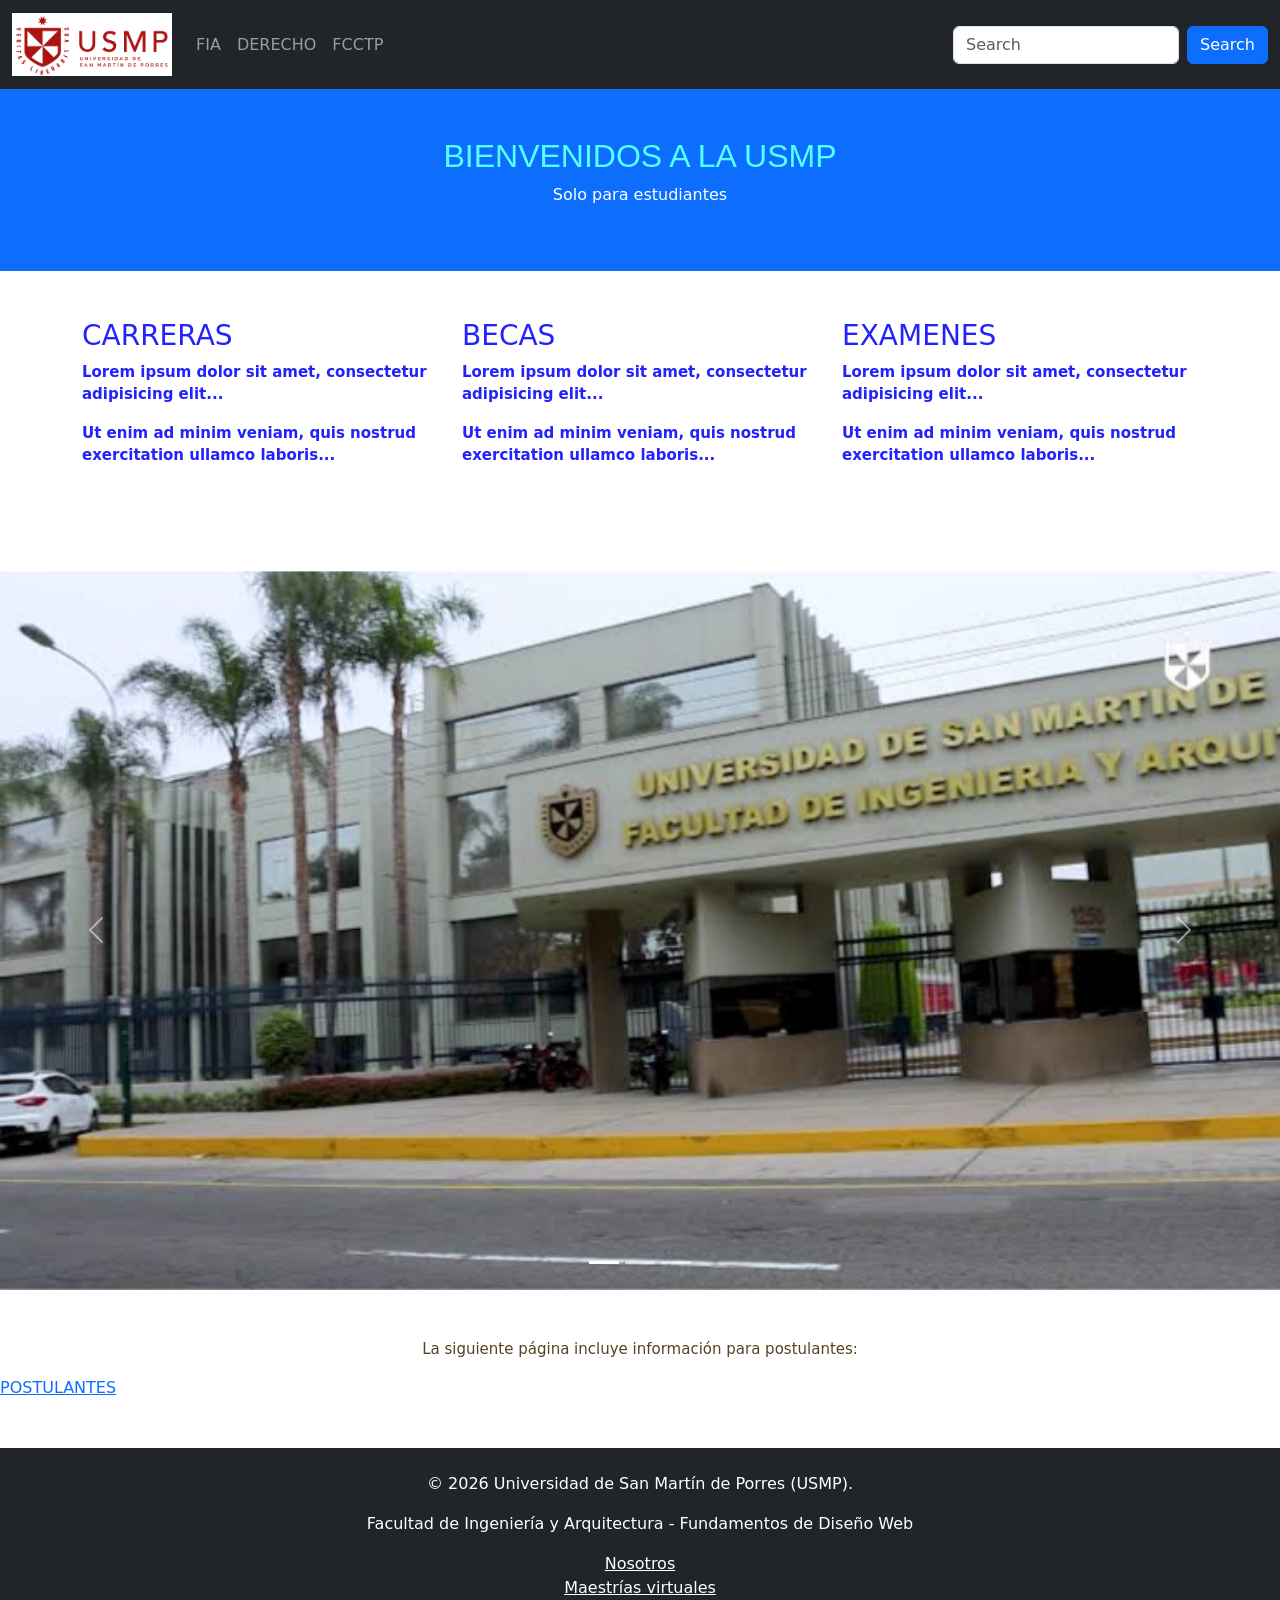
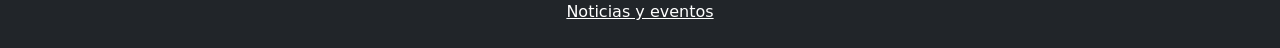
<file: Index.html>
<!DOCTYPE html>
<html lang="es">
<head>
    <meta charset="UTF-8">
    <meta name="viewport" content="width=device-width, initial-scale=1.0">
    <title>INICIO</title>

    <link rel="shortcut icon" href="favicon/mifavicon.jpg" type="image/jpg">

    <link href="https://cdn.jsdelivr.net/npm/bootstrap@5.3.8/dist/css/bootstrap.min.css" rel="stylesheet" integrity="sha384-sRIl4kxILFvY47J16cr9ZwB07vP4J8+LH7qKQnuqkuIAvNWLzeN8tE5YBujZqJLB" crossorigin="anonymous">
    <script src="https://cdn.jsdelivr.net/npm/bootstrap@5.3.8/dist/js/bootstrap.bundle.min.js" integrity="sha384-FKyoEForCGlyvwx9Hj09JcYn3nv7wiPVlz7YYwJrWVcXK/BmnVDxM+D2scQbITxI" crossorigin="anonymous"></script>

    <link rel="stylesheet" href="css/estilos.css">
    <script defer src="js/script.js"></script>

</head>
<body>
    <nav class="navbar navbar-expand-sm navbar-dark bg-dark">
  <div class="container-fluid">
    <a class="navbar-brand" href="javascript:void(0)"><img src="imagenes/USMP.png" alt="USMP" style="width: 160px;"></a>
    <button class="navbar-toggler" type="button" data-bs-toggle="collapse" data-bs-target="#mynavbar">
      <span class="navbar-toggler-icon"></span>
    </button>
    <div class="collapse navbar-collapse" id="mynavbar">
      <ul class="navbar-nav me-auto">
        <li class="nav-item">
          <a class="nav-link" href="javascript:void(0)">FIA</a>
        </li>
        <li class="nav-item">
          <a class="nav-link" href="javascript:void(0)">DERECHO</a>
        </li>
        <li class="nav-item">
          <a class="nav-link" href="javascript:void(0)">FCCTP</a>
        </li>
      </ul>
      <form class="d-flex">
        <input class="form-control me-2" type="text" placeholder="Search">
        <button class="btn btn-primary" type="button">Search</button>
      </form>
    </div>
  </div>
</nav>


    <div class="container-fluid p-5 bg-primary text-white text-center">
  <h1>BIENVENIDOS A LA USMP</h1>
  <p>Solo para estudiantes</p> 
</div>
  
<div class="container mt-5">
  <div class="row">
    <div class="col-sm-4">
      <h3>CARRERAS</h3>
      <p>Lorem ipsum dolor sit amet, consectetur adipisicing elit...</p>
      <p>Ut enim ad minim veniam, quis nostrud exercitation ullamco laboris...</p>
    </div>
    <div class="col-sm-4">
      <h3>BECAS</h3>
      <p>Lorem ipsum dolor sit amet, consectetur adipisicing elit...</p>
      <p>Ut enim ad minim veniam, quis nostrud exercitation ullamco laboris...</p>
    </div>
    <div class="col-sm-4">
      <h3>EXAMENES</h3>        
      <p>Lorem ipsum dolor sit amet, consectetur adipisicing elit...</p>
      <p>Ut enim ad minim veniam, quis nostrud exercitation ullamco laboris...</p>
    </div>
  </div>
</div>
<br>
<br>
<br>
<p></p>

    <!-- Carousel -->
<div id="demo" class="carousel slide" data-bs-ride="carousel">

  <!-- Indicators/dots -->
  <div class="carousel-indicators">
    <button type="button" data-bs-target="#demo" data-bs-slide-to="0" class="active"></button>
    <button type="button" data-bs-target="#demo" data-bs-slide-to="1"></button>
    <button type="button" data-bs-target="#demo" data-bs-slide-to="2"></button>
  </div>
  
  <!-- The slideshow/carousel -->
  <div class="carousel-inner">
    <div class="carousel-item active">
      <img src="imagenes/FIA.jpg" alt="Los Angeles" class="d-block" style="width:100%">
    </div>
    <div class="carousel-item">
      <img src="imagenes/DERECHO.jpg" alt="Chicago" class="d-block" style="width:100%">
    </div>
    <div class="carousel-item">
      <img src="imagenes/CIENCIAS.jpg" alt="New York" class="d-block" style="width:100%">
    </div>
  </div>
  
  <!-- Left and right controls/icons -->
  <button class="carousel-control-prev" type="button" data-bs-target="#demo" data-bs-slide="prev">
    <span class="carousel-control-prev-icon"></span>
  </button>
  <button class="carousel-control-next" type="button" data-bs-target="#demo" data-bs-slide="next">
    <span class="carousel-control-next-icon"></span>
  </button>
</div>
<br>
<br>
<p id="ruta">La siguiente página incluye información para postulantes:</p>

<a href="html/postulantes.html">POSTULANTES</a>


    <footer class="bg-dark text-white text-center py-4 mt-5">
        <div class="container">
            <p class="primera">&copy; 2026 Universidad de San Martín de Porres (USMP).</p>
            <p class="segunda">Facultad de Ingeniería y Arquitectura - Fundamentos de Diseño Web</p>
            <a href="https://www.usmpvirtual.edu.pe/quienes-somos/" style="color: #fff; text-decoration: underline;">Nosotros</a>
            <br>
            <a href="https://www.usmpvirtual.edu.pe/maestrias-virtuales-2/" style="color: #fff; text-decoration: underline;">Maestrías virtuales</a>
            <br>
            <a href="https://www.usmpvirtual.edu.pe/investigacion/" style="color: #fff; text-decoration: underline;">Noticias y eventos</a>
        </div>
    </footer>
    
</body>
</html>
</file>
<file: css/estilos.css>
h1{
  color: #5ff;
  font-size: 32px;     
  font-family: Arial;    
  text-align: center;     
}

.col-sm-4{
  color: #22f;
  font-size: 15px;    
  font-weight: bold;  
}

#ruta{
  color: #542;
  text-align: center;
  font-size: 15px;


}
</file>
